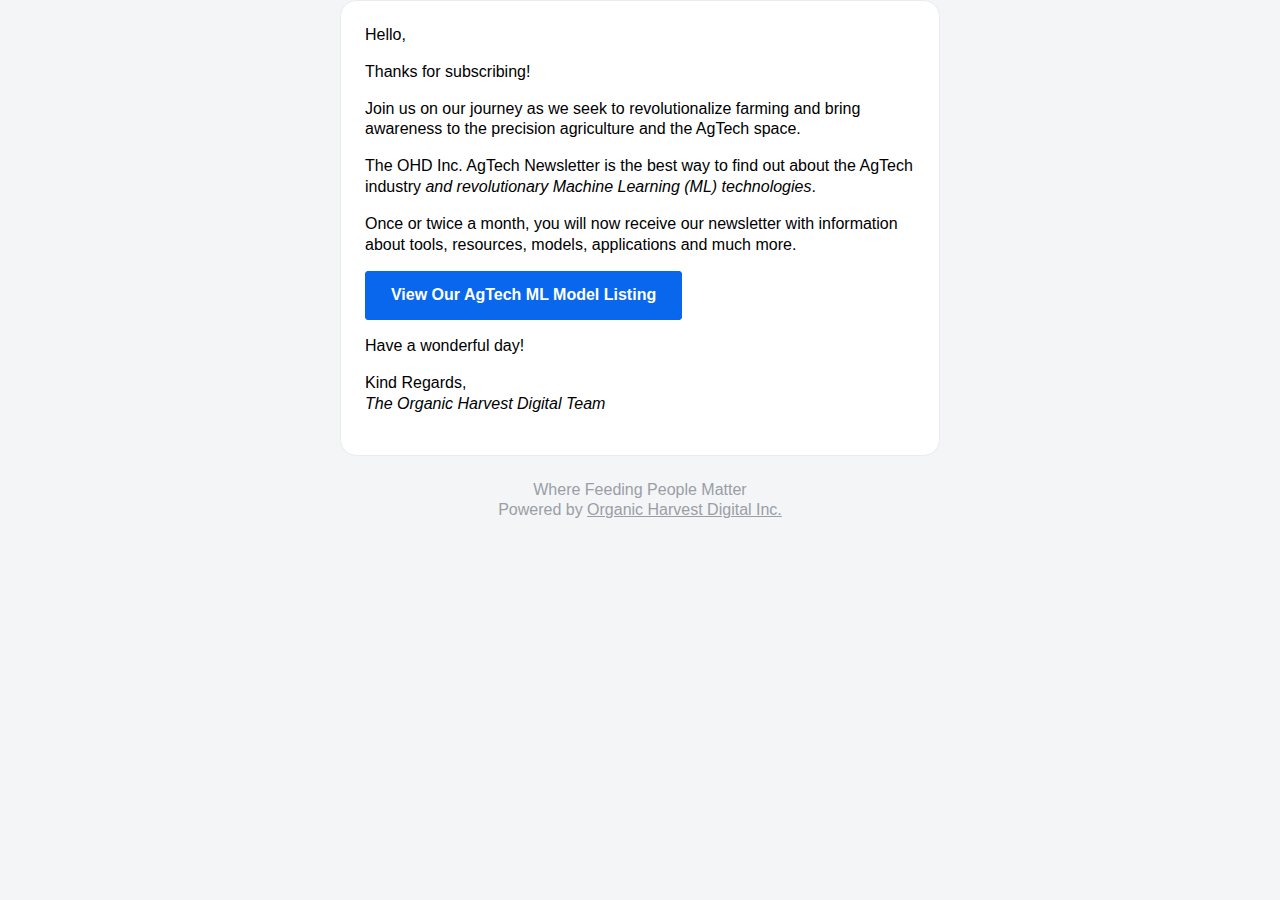
<file: contactEmail.html>
<!doctype html>
<html lang="en">

<head>
    <meta name="viewport" content="width=device-width, initial-scale=1.0">
    <meta http-equiv="Content-Type" content="text/html; charset=UTF-8">
    <title>Thank you for subscribing to Organic Harvest Digital Inc.</title>
    <style media="all" type="text/css">
        /* -------------------------------------
    GLOBAL RESETS
------------------------------------- */

        body {
            font-family: Helvetica, sans-serif;
            -webkit-font-smoothing: antialiased;
            font-size: 16px;
            line-height: 1.3;
            -ms-text-size-adjust: 100%;
            -webkit-text-size-adjust: 100%;
        }

        table {
            border-collapse: separate;
            mso-table-lspace: 0pt;
            mso-table-rspace: 0pt;
            width: 100%;
        }

        table td {
            font-family: Helvetica, sans-serif;
            font-size: 16px;
            vertical-align: top;
        }

        /* -------------------------------------
    BODY & CONTAINER
------------------------------------- */

        body {
            background-color: #f4f5f6;
            margin: 0;
            padding: 0;
        }

        .body {
            background-color: #f4f5f6;
            width: 100%;
        }

        .container {
            margin: 0 auto !important;
            max-width: 600px;
            padding: 0;
            /* padding-top: 24px; */
            /* width: 600px; */
        }

        .content {
            box-sizing: border-box;
            display: block;
            margin: 0 auto;
            max-width: 600px;
            padding: 0;
        }

        /* -------------------------------------
    HEADER, FOOTER, MAIN
------------------------------------- */

        .main {
            background: #ffffff;
            border: 1px solid #eaebed;
            border-radius: 16px;
            width: 100%;
        }

        .wrapper {
            box-sizing: border-box;
            padding: 24px;
        }

        .footer {
            clear: both;
            padding-top: 24px;
            text-align: center;
            width: 100%;
        }

        .footer td,
        .footer p,
        .footer span,
        .footer a {
            color: #9a9ea6;
            font-size: 16px;
            text-align: center;
        }

        /* -------------------------------------
    TYPOGRAPHY
------------------------------------- */

        p {
            font-family: Helvetica, sans-serif;
            font-size: 16px;
            font-weight: normal;
            margin: 0;
            margin-bottom: 16px;
        }

        a {
            color: #0867ec;
            text-decoration: underline;
        }

        /* -------------------------------------
    BUTTONS
------------------------------------- */

        .btn {
            box-sizing: border-box;
            min-width: 100% !important;
            width: 100%;
        }

        .btn>tbody>tr>td {
            padding-bottom: 16px;
        }

        .btn table {
            width: auto;
        }

        .btn table td {
            background-color: #ffffff;
            border-radius: 4px;
            text-align: center;
        }

        .btn a {
            background-color: #ffffff;
            border: solid 2px #0867ec;
            border-radius: 4px;
            box-sizing: border-box;
            color: #0867ec;
            cursor: pointer;
            display: inline-block;
            font-size: 16px;
            font-weight: bold;
            margin: 0;
            padding: 12px 24px;
            text-decoration: none;
            text-transform: capitalize;
        }

        .btn-primary table td {
            background-color: #0867ec;
        }

        .btn-primary a {
            background-color: #0867ec;
            border-color: #0867ec;
            color: #ffffff;
        }

        @media all {
            .btn-primary table td:hover {
                background-color: #ec0867 !important;
            }

            .btn-primary a:hover {
                background-color: #ec0867 !important;
                border-color: #ec0867 !important;
            }
        }

        /* -------------------------------------
    OTHER STYLES THAT MIGHT BE USEFUL
------------------------------------- */

        .last {
            margin-bottom: 0;
        }

        .first {
            margin-top: 0;
        }

        .align-center {
            text-align: center;
        }

        .align-right {
            text-align: right;
        }

        .align-left {
            text-align: left;
        }

        .text-link {
            color: #0867ec !important;
            text-decoration: underline !important;
        }

        .clear {
            clear: both;
        }

        .mt0 {
            margin-top: 0;
        }

        .mb0 {
            margin-bottom: 0;
        }

        .preheader {
            color: transparent;
            display: none;
            height: 0;
            max-height: 0;
            max-width: 0;
            opacity: 0;
            overflow: hidden;
            mso-hide: all;
            visibility: hidden;
            width: 0;
        }

        /* .powered-by a {
            text-decoration: none;
        } */

        /* -------------------------------------
    RESPONSIVE AND MOBILE FRIENDLY STYLES
------------------------------------- */

        @media only screen and (max-width: 640px) {

            .main p,
            .main td,
            .main span {
                font-size: 16px !important;
            }

            .wrapper {
                padding: 8px !important;
            }

            .content {
                padding: 0 !important;
            }

            .container {
                padding: 0 !important;
                padding-top: 8px !important;
                width: 100% !important;
            }

            .main {
                border-left-width: 0 !important;
                border-radius: 0 !important;
                border-right-width: 0 !important;
            }

            .btn table {
                max-width: 100% !important;
                width: 100% !important;
            }

            .btn a {
                font-size: 16px !important;
                max-width: 100% !important;
                width: 100% !important;
            }
        }

        /* -------------------------------------
    PRESERVE THESE STYLES IN THE HEAD
------------------------------------- */

        @media all {
            .ExternalClass {
                width: 100%;
            }

            .ExternalClass,
            .ExternalClass p,
            .ExternalClass span,
            .ExternalClass font,
            .ExternalClass td,
            .ExternalClass div {
                line-height: 100%;
            }

            .apple-link a {
                color: inherit !important;
                font-family: inherit !important;
                font-size: inherit !important;
                font-weight: inherit !important;
                line-height: inherit !important;
                text-decoration: none !important;
            }

            #MessageViewBody a {
                color: inherit;
                text-decoration: none;
                font-size: inherit;
                font-family: inherit;
                font-weight: inherit;
                line-height: inherit;
            }
        }
    </style>
</head>

<body>
    <table role="presentation" border="0" cellpadding="0" cellspacing="0" class="body">
        <tr>
            <td>&nbsp;</td>
            <td class="container">
                <div class="content">

                    <!-- START CENTERED WHITE CONTAINER -->
                    <span class="preheader">Thank you for subscribing to Organic Harvest Digital Inc.</span>
                    <table role="presentation" border="0" cellpadding="0" cellspacing="0" class="main">
                        <!-- START MAIN CONTENT AREA -->
                        <tr>
                            <td class="wrapper">
                                <p>Hello,</p>
                                <p>Thanks for subscribing! </p>
                                <p>Join us on our journey as we
                                    seek to revolutionalize farming and bring awareness to the precision agriculture and
                                    the AgTech space.</p>
                                <p>The OHD Inc. AgTech Newsletter is the best way to find
                                    out about the AgTech industry
                                    <em>and revolutionary Machine Learning (ML) technologies</em>.
                                </p>
                                <p>Once or twice a month, you will now receive our
                                    newsletter with information
                                    about tools, resources, models, applications and much more. </p>
                                <table role="presentation" border="0" cellpadding="0" cellspacing="0"
                                    class="btn btn-primary">
                                    <tbody>
                                        <tr>
                                            <td align="left">
                                                <table role="presentation" border="0" cellpadding="0" cellspacing="0">
                                                    <tbody>
                                                        <tr>
                                                            <td> <a href="https://www.organicharvestdigital.org/AgTechModels.php"
                                                                    target="_blank">View our AgTech ML Model Listing</a>
                                                            </td>
                                                        </tr>
                                                    </tbody>
                                                </table>
                                            </td>
                                        </tr>
                                    </tbody>
                                </table>
                                <p>Have a wonderful day!</p>
                                <p>Kind Regards,<br><em>The Organic Harvest Digital Team</em></p>
                </div>
            </td>
        </tr>

        <div>


            <!-- END MAIN CONTENT AREA -->
    </table>

    <!-- START FOOTER -->
    <div class="footer">
        <table role="presentation" border="0" cellpadding="0" cellspacing="0">
            <tr>
                <td class="content-block">
                    <span class="apple-link">Where Feeding People Matter</span>
                </td>
            </tr>
            <tr>
                <td class="content-block powered-by">
                    Powered by <a href="https://www.organicharvestdigital.org" target="_blank">Organic Harvest Digital
                        Inc.</a>
                </td>
            </tr>
        </table>
    </div>

    <!-- END FOOTER -->

    <!-- END CENTERED WHITE CONTAINER -->
    </div>
    </td>
    <td>&nbsp;</td>
    </tr>
    </table>
</body>

</html>
</file>
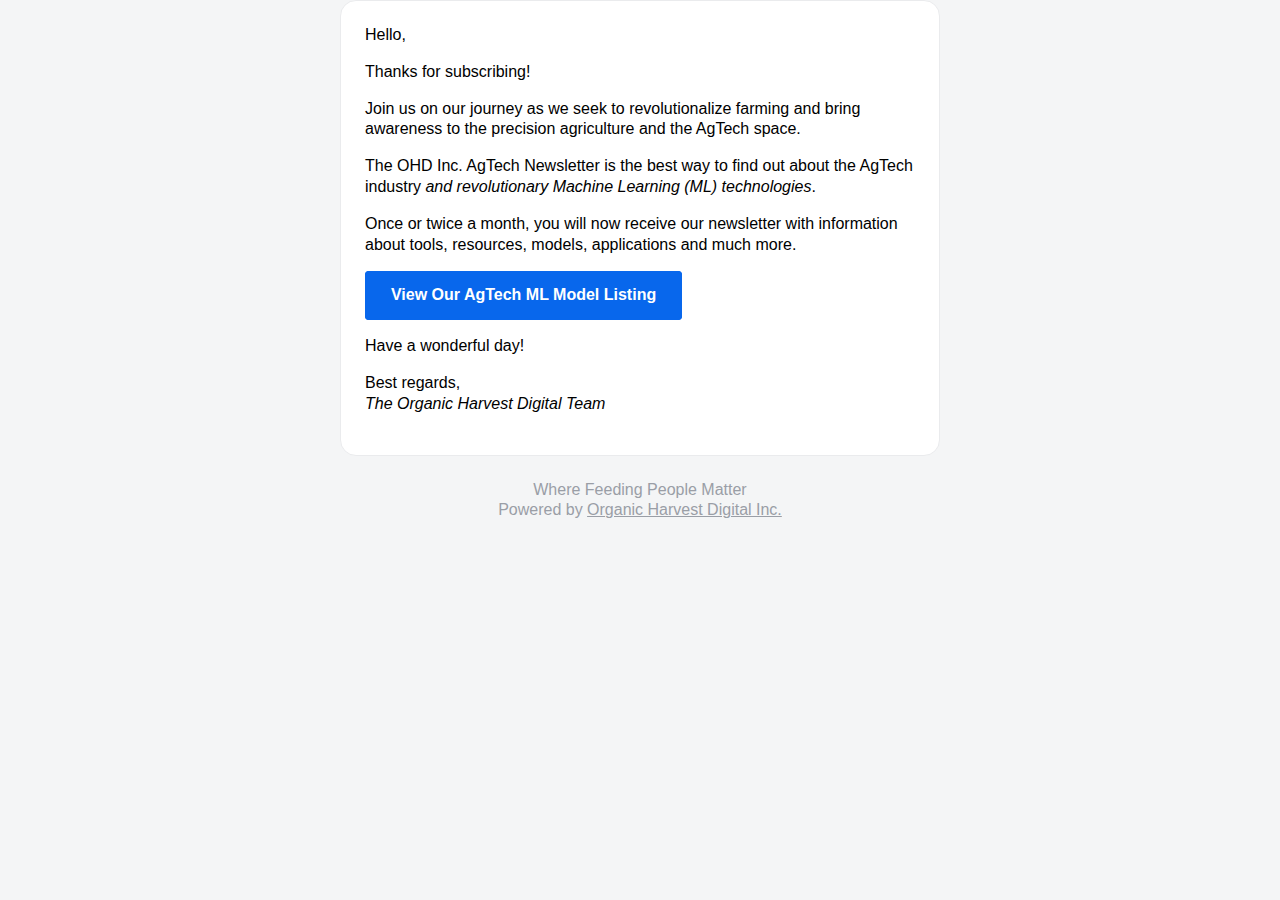
<file: subscribeEmail.html>
<!doctype html>
<html lang="en">

<head>
    <meta name="viewport" content="width=device-width, initial-scale=1.0">
    <meta http-equiv="Content-Type" content="text/html; charset=UTF-8">
    <title>Thank you for subscribing to Organic Harvest Digital Inc.</title>
    <style media="all" type="text/css">
        /* -------------------------------------
    GLOBAL RESETS
------------------------------------- */

        body {
            font-family: Helvetica, sans-serif;
            -webkit-font-smoothing: antialiased;
            font-size: 16px;
            line-height: 1.3;
            -ms-text-size-adjust: 100%;
            -webkit-text-size-adjust: 100%;
        }

        table {
            border-collapse: separate;
            mso-table-lspace: 0pt;
            mso-table-rspace: 0pt;
            width: 100%;
        }

        table td {
            font-family: Helvetica, sans-serif;
            font-size: 16px;
            vertical-align: top;
        }

        /* -------------------------------------
    BODY & CONTAINER
------------------------------------- */

        body {
            background-color: #f4f5f6;
            margin: 0;
            padding: 0;
        }

        .body {
            background-color: #f4f5f6;
            width: 100%;
        }

        .container {
            margin: 0 auto !important;
            max-width: 600px;
            padding: 0;
            /* padding-top: 24px; */
            /* width: 600px; */
        }

        .content {
            box-sizing: border-box;
            display: block;
            margin: 0 auto;
            max-width: 600px;
            padding: 0;
        }

        /* -------------------------------------
    HEADER, FOOTER, MAIN
------------------------------------- */

        .main {
            background: #ffffff;
            border: 1px solid #eaebed;
            border-radius: 16px;
            width: 100%;
        }

        .wrapper {
            box-sizing: border-box;
            padding: 24px;
        }

        .footer {
            clear: both;
            padding-top: 24px;
            text-align: center;
            width: 100%;
        }

        .footer td,
        .footer p,
        .footer span,
        .footer a {
            color: #9a9ea6;
            font-size: 16px;
            text-align: center;
        }

        /* -------------------------------------
    TYPOGRAPHY
------------------------------------- */

        p {
            font-family: Helvetica, sans-serif;
            font-size: 16px;
            font-weight: normal;
            margin: 0;
            margin-bottom: 16px;
        }

        a {
            color: #0867ec;
            text-decoration: underline;
        }

        /* -------------------------------------
    BUTTONS
------------------------------------- */

        .btn {
            box-sizing: border-box;
            min-width: 100% !important;
            width: 100%;
        }

        .btn>tbody>tr>td {
            padding-bottom: 16px;
        }

        .btn table {
            width: auto;
        }

        .btn table td {
            background-color: #ffffff;
            border-radius: 4px;
            text-align: center;
        }

        .btn a {
            background-color: #ffffff;
            border: solid 2px #0867ec;
            border-radius: 4px;
            box-sizing: border-box;
            color: #0867ec;
            cursor: pointer;
            display: inline-block;
            font-size: 16px;
            font-weight: bold;
            margin: 0;
            padding: 12px 24px;
            text-decoration: none;
            text-transform: capitalize;
        }

        .btn-primary table td {
            background-color: #0867ec;
        }

        .btn-primary a {
            background-color: #0867ec;
            border-color: #0867ec;
            color: #ffffff;
        }

        @media all {
            .btn-primary table td:hover {
                background-color: #ec0867 !important;
            }

            .btn-primary a:hover {
                background-color: #ec0867 !important;
                border-color: #ec0867 !important;
            }
        }

        /* -------------------------------------
    OTHER STYLES THAT MIGHT BE USEFUL
------------------------------------- */

        .last {
            margin-bottom: 0;
        }

        .first {
            margin-top: 0;
        }

        .align-center {
            text-align: center;
        }

        .align-right {
            text-align: right;
        }

        .align-left {
            text-align: left;
        }

        .text-link {
            color: #0867ec !important;
            text-decoration: underline !important;
        }

        .clear {
            clear: both;
        }

        .mt0 {
            margin-top: 0;
        }

        .mb0 {
            margin-bottom: 0;
        }

        .preheader {
            color: transparent;
            display: none;
            height: 0;
            max-height: 0;
            max-width: 0;
            opacity: 0;
            overflow: hidden;
            mso-hide: all;
            visibility: hidden;
            width: 0;
        }

        /* .powered-by a {
            text-decoration: none;
        } */

        /* -------------------------------------
    RESPONSIVE AND MOBILE FRIENDLY STYLES
------------------------------------- */

        @media only screen and (max-width: 640px) {

            .main p,
            .main td,
            .main span {
                font-size: 16px !important;
            }

            .wrapper {
                padding: 8px !important;
            }

            .content {
                padding: 0 !important;
            }

            .container {
                padding: 0 !important;
                padding-top: 8px !important;
                width: 100% !important;
            }

            .main {
                border-left-width: 0 !important;
                border-radius: 0 !important;
                border-right-width: 0 !important;
            }

            .btn table {
                max-width: 100% !important;
                width: 100% !important;
            }

            .btn a {
                font-size: 16px !important;
                max-width: 100% !important;
                width: 100% !important;
            }
        }

        /* -------------------------------------
    PRESERVE THESE STYLES IN THE HEAD
------------------------------------- */

        @media all {
            .ExternalClass {
                width: 100%;
            }

            .ExternalClass,
            .ExternalClass p,
            .ExternalClass span,
            .ExternalClass font,
            .ExternalClass td,
            .ExternalClass div {
                line-height: 100%;
            }

            .apple-link a {
                color: inherit !important;
                font-family: inherit !important;
                font-size: inherit !important;
                font-weight: inherit !important;
                line-height: inherit !important;
                text-decoration: none !important;
            }

            #MessageViewBody a {
                color: inherit;
                text-decoration: none;
                font-size: inherit;
                font-family: inherit;
                font-weight: inherit;
                line-height: inherit;
            }
        }
    </style>
</head>

<body>
    <table role="presentation" border="0" cellpadding="0" cellspacing="0" class="body">
        <tr>
            <td>&nbsp;</td>
            <td class="container">
                <div class="content">

                    <!-- START CENTERED WHITE CONTAINER -->
                    <span class="preheader">Thank you for subscribing to Organic Harvest Digital Inc.</span>
                    <table role="presentation" border="0" cellpadding="0" cellspacing="0" class="main">
                        <!-- START MAIN CONTENT AREA -->
                        <tr>
                            <td class="wrapper">
                                <p>Hello,</p>
                                <p>Thanks for subscribing! </p>
                                <p>Join us on our journey as we
                                    seek to revolutionalize farming and bring awareness to the precision agriculture and
                                    the AgTech space.</p>
                                <p>The OHD Inc. AgTech Newsletter is the best way to find
                                    out about the AgTech industry
                                    <em>and revolutionary Machine Learning (ML) technologies</em>.
                                </p>
                                <p>Once or twice a month, you will now receive our
                                    newsletter with information
                                    about tools, resources, models, applications and much more. </p>
                                <table role="presentation" border="0" cellpadding="0" cellspacing="0"
                                    class="btn btn-primary">
                                    <tbody>
                                        <tr>
                                            <td align="left">
                                                <table role="presentation" border="0" cellpadding="0" cellspacing="0">
                                                    <tbody>
                                                        <tr>
                                                            <td> <a href="https://www.organicharvestdigital.org/AgTechModels.php"
                                                                    target="_blank">View our AgTech ML Model Listing</a>
                                                            </td>
                                                        </tr>
                                                    </tbody>
                                                </table>
                                            </td>
                                        </tr>
                                    </tbody>
                                </table>
                                <p>Have a wonderful day!</p>
                                <p>Best regards,<br><em>The Organic Harvest Digital Team</em></p>
                </div>
            </td>
        </tr>

        <div>


            <!-- END MAIN CONTENT AREA -->
    </table>

    <!-- START FOOTER -->
    <div class="footer">
        <table role="presentation" border="0" cellpadding="0" cellspacing="0">
            <tr>
                <td class="content-block">
                    <span class="apple-link">Where Feeding People Matter</span>
                </td>
            </tr>
            <tr>
                <td class="content-block powered-by">
                    Powered by <a href="https://www.organicharvestdigital.org" target="_blank">Organic Harvest Digital
                        Inc.</a>
                </td>
            </tr>
        </table>
    </div>

    <!-- END FOOTER -->

    <!-- END CENTERED WHITE CONTAINER -->
    </div>
    </td>
    <td>&nbsp;</td>
    </tr>
    </table>
</body>

</html>
</file>
